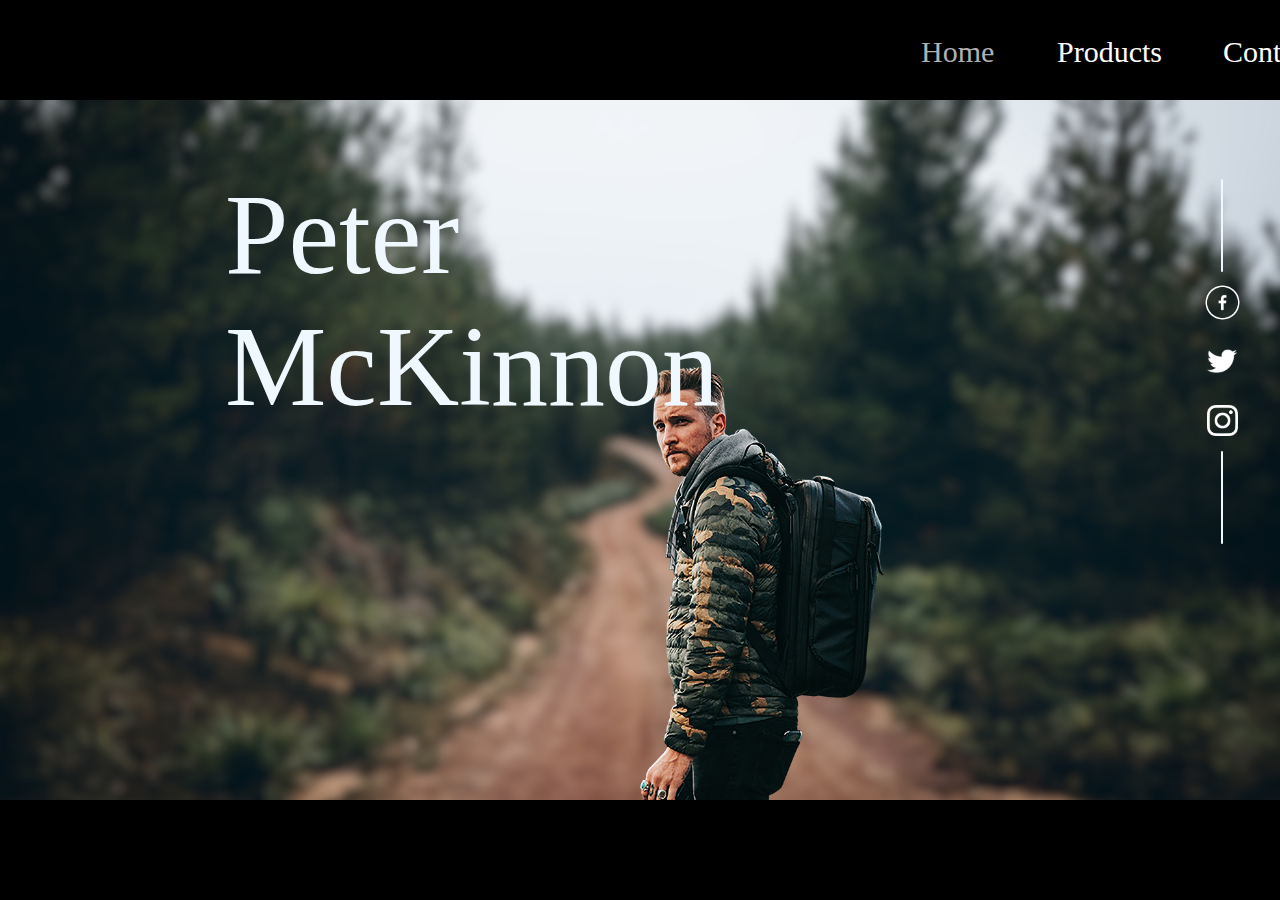
<file: index.html>
<!DOCTYPE html>
<html lang="en">
<head>
    <meta charset="UTF-8">
    <meta property="og:image" content="https://www.google.com/url?sa=i&url=https%3A%2F%2Fbuildingupbaylee.wordpress.com%2F2020%2F09%2F10%2Fpeter-mckinnon%2F&psig=AOvVaw3aJMtJ9O9Y0azaxZ7RY9kr&ust=1701092974687000&source=images&cd=vfe&opi=89978449&ved=0CBIQjRxqFwoTCKj2pa3n4YIDFQAAAAAdAAAAABAE">
    <meta property="og:title" content="Peter Mckinnon | Photography and Filmaking">
    <meta property="og:description" content="Pter Mckinnon is a canadian Photographer and Filmaker ...">
    <title>Peter McKinnon: Photography and Filmmaking</title>
    <link rel="stylesheet" type="text/css" href="styles.css">
    
</head>
<body>
    <header>
        
        
        <img class="peter" src="peter mck stocks/peter png2.png" alt="">
        <div class="upper-bar">
            <div class="navigation-menu">
                <a href="#" class="home">Home</a>
                <a href="products.html" class="products">Products</a>
                <a href="contact.html" class="contact">Contact</a>
                <a href="about.html" class="about">About</a>
            </div>
        </div>
        <div class="lower-bar"></div>
        <div class="Peter-name">
            <h1 class="pet">Peter<br>McKinnon</h1>

        </div>
        <div class="social-media">
            <a href="https://www.facebook.com/petermckinnonphoto/" target="_blank"><svg class="fb" xmlns="http://www.w3.org/2000/svg" xmlns:xlink="http://www.w3.org/1999/xlink" width="47" height="47" viewBox="0 0 47 47">
                <image id="_Pngtree_facebook_white_icon_3570425" data-name="—Pngtree—facebook white icon_3570425" width="47" height="47" xlink:href="[data-uri]"/>
              </svg></a>
            <a href="https://twitter.com/petermckinnon" target="_blank"><svg class="twit" xmlns="http://www.w3.org/2000/svg" xmlns:xlink="http://www.w3.org/1999/xlink" width="51" height="50" viewBox="0 0 51 50">
                <defs>
                  <pattern id="pattern" preserveAspectRatio="none" width="100%" height="100%" viewBox="0 0 1200 1200">
                    <image width="1200" height="1200" xlink:href="[data-uri]"/>
                  </pattern>
                </defs>
                <rect id="_Pngtree_white_twitter_icon_png_3562062" data-name="—Pngtree—white twitter icon png_3562062" width="51" height="50" fill="url(#pattern)"/>
            </svg></a>
            <a href="https://www.instagram.com/petermckinnon/" target="_blank"><svg  class="insta" xmlns="http://www.w3.org/2000/svg" xmlns:xlink="http://www.w3.org/1999/xlink" width="31" height="31" viewBox="0 0 31 31">
                <image id="logo-ig-32477" width="31" height="31" xlink:href="[data-uri]"/>
            </svg></a>
        </div>
        <div class="social-media-bars">
            <div class="barUpper"></div>
            <div class="barLower"></div>
        </div>
        
        
    </header>


    
</body>
</html>
</file>
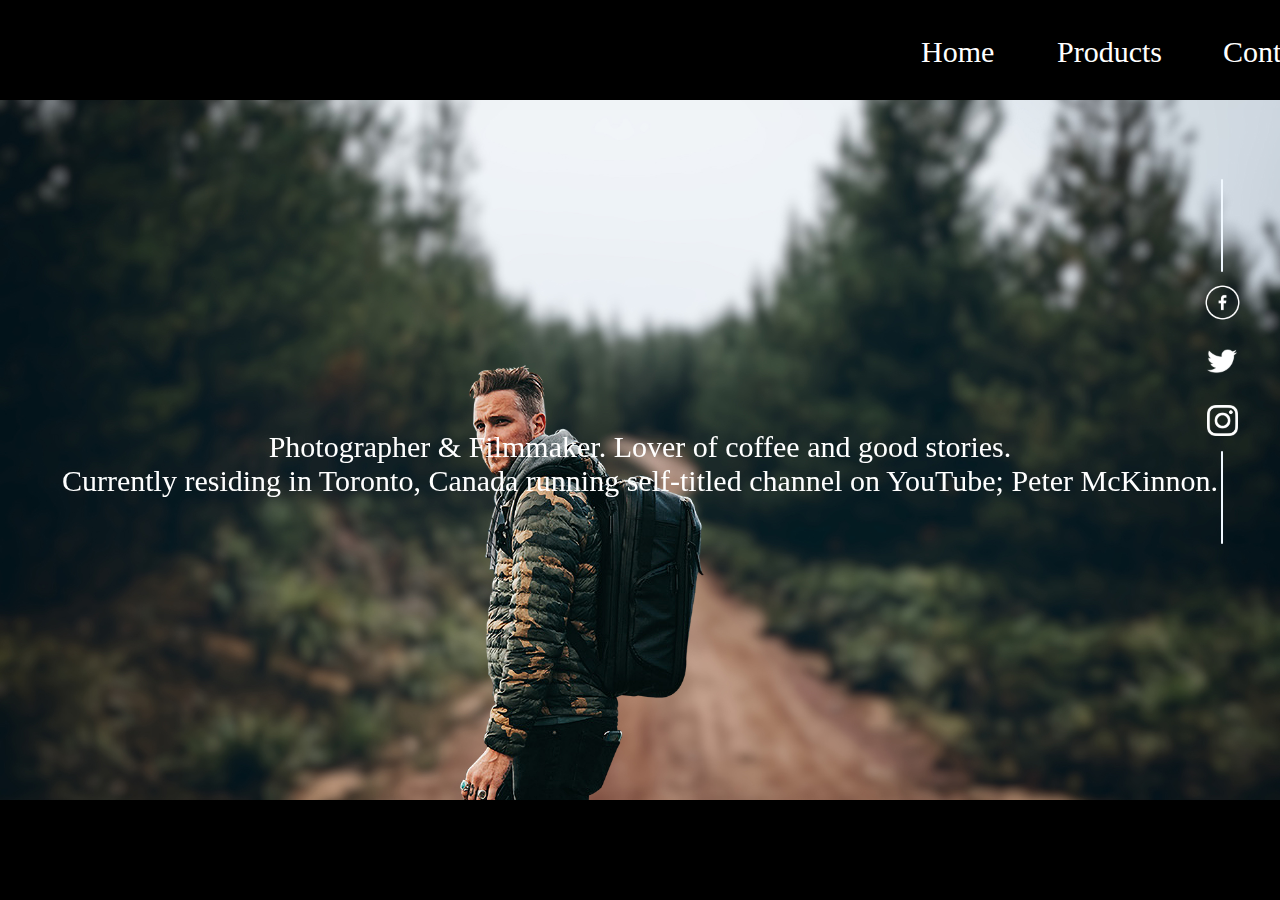
<file: about.html>
<!DOCTYPE html>
<html lang="en">
<head>
    <meta charset="UTF-8">
    
    <title>Peter McKinnon: Photography and Filmmaking</title>
    <link rel="stylesheet" type="text/css" href="styles_about.css">
</head>
<body>
    <header>
        
        
        
        <div class="upper-bar">
            <div class="navigation-menu">
                <a href="index.html" class="home">Home</a>
                <a href="products.html" class="products">Products</a>
                <a href="contact.html" class="contact">Contact</a>
                <a href="about.html" class="about">About</a>
            </div>
        </div>
        <div>
            <img  src="peter mck stocks/peter png2.png" class="peter-pic" alt="">
            <p class="text-about">Photographer & Filmmaker. Lover of coffee and good stories. <br>Currently
                residing in Toronto, Canada running self-titled channel on YouTube; Peter McKinnon.  </p>
        </div>
        <div class="lower-bar"></div>
        <div class="social-media">
            <a href="https://www.facebook.com/petermckinnonphoto/" target="_blank"><svg class="fb" xmlns="http://www.w3.org/2000/svg" xmlns:xlink="http://www.w3.org/1999/xlink" width="47" height="47" viewBox="0 0 47 47">
                <image id="_Pngtree_facebook_white_icon_3570425" data-name="—Pngtree—facebook white icon_3570425" width="47" height="47" xlink:href="[data-uri]"/>
              </svg></a>
            <a href="https://twitter.com/petermckinnon" target="_blank"><svg class="twit" xmlns="http://www.w3.org/2000/svg" xmlns:xlink="http://www.w3.org/1999/xlink" width="51" height="50" viewBox="0 0 51 50">
                <defs>
                  <pattern id="pattern" preserveAspectRatio="none" width="100%" height="100%" viewBox="0 0 1200 1200">
                    <image width="1200" height="1200" xlink:href="[data-uri]"/>
                  </pattern>
                </defs>
                <rect id="_Pngtree_white_twitter_icon_png_3562062" data-name="—Pngtree—white twitter icon png_3562062" width="51" height="50" fill="url(#pattern)"/>
            </svg></a>
            <a href="https://www.instagram.com/petermckinnon/" target="_blank"><svg  class="insta" xmlns="http://www.w3.org/2000/svg" xmlns:xlink="http://www.w3.org/1999/xlink" width="31" height="31" viewBox="0 0 31 31">
                <image id="logo-ig-32477" width="31" height="31" xlink:href="[data-uri]"/>
            </svg></a>
        </div>
        <div class="social-media-bars">
            <div class="barUpper"></div>
            <div class="barLower"></div>
        </div>
        
        
        
        
        
    </header>


    
</body>
</html>
</file>
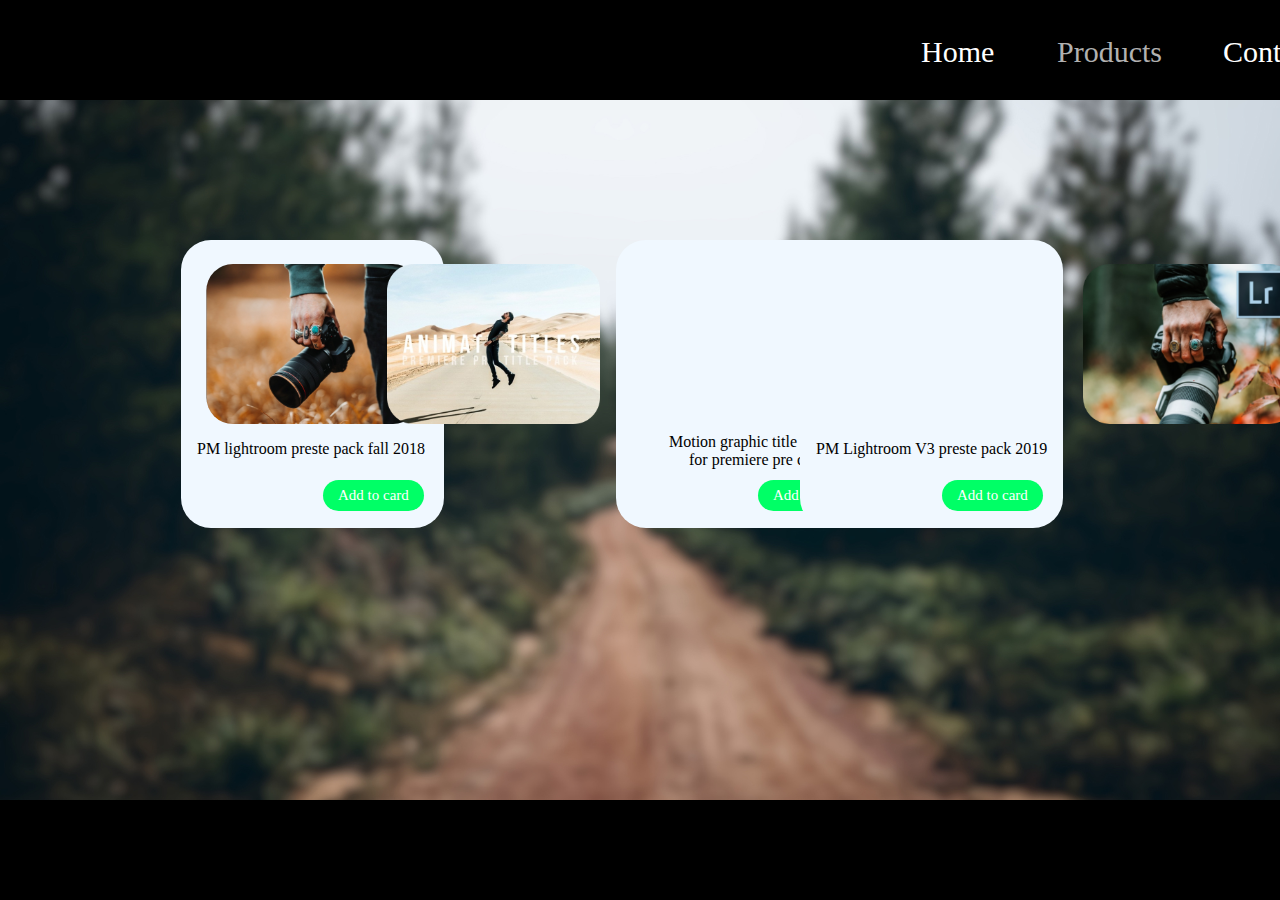
<file: products.html>
<!DOCTYPE html>
<html lang="en">
<head>
    <meta charset="UTF-8">
    
    <title>Peter McKinnon: Photography and Filmmaking</title>
    <link rel="stylesheet" type="text/css" href="styles_products.css">
</head>
<body>
    <header>
        
        
        
        <div class="upper-bar">
            <div class="navigation-menu">
                <a href="index.html" class="home">Home</a>
                <a href="#" class="products">Products</a>
                <a href="contact.html" class="contact">Contact</a>
                <a href="about.html" class="about">About</a>
            </div>
        </div>
        <div class="lower-bar"></div>
        <div class="presets">
            <div class="p1"><svg class="p1-img" xmlns="http://www.w3.org/2000/svg" xmlns:xlink="http://www.w3.org/1999/xlink" width="304" height="228" viewBox="0 0 304 228">
                <defs>
                  <pattern id="pattern" preserveAspectRatio="none" width="100%" height="100%" viewBox="0 0 1240 932">
                    <image width="1240" height="932" xlink:href="[data-uri]"/>
                  </pattern>
                </defs>
                <rect id="jlKG0bQVI0" width="304" height="228" rx="38" fill="url(#pattern)"/>
              </svg>
              <p class="text-p1">Motion graphic title pack<br> for premiere pre cc</p>
              <a href="#" class="card-p1">Add to card</a>
            </div>
            <div class="p2">
                <img class="p2-img" src="peter mck stocks/72hw7XhuNw@2x.png" alt="">
                <p class="text-p2">PM Lightroom V3 preste pack 2019</p>
                <a href="#" class="card-p1">Add to card</a>
            </div>
            <div class="p3">
                <img class="p3-img" src="peter mck stocks/LPzGV38mBt@2x.png" alt="">
                <p class="text-p3">PM lightroom preste pack fall 2018
                </p>
                <a href="#" class="card-p1">Add to card</a>
            </div>
        </div>
        
        
        
        
        
        
    </header>


    
</body>
</html>
</file>
<file: styles.css>
*{
    margin:0;
    padding: 0;
    box-sizing: border-box;

}
header{
    height: 100vh;
    background-color: black;
    background-image: url(peter\ mck\ stocks/background2.jpg);
    background-size:100%;
    position: relative;
    overflow: hidden;
    /*filter: blur(5px);*/
}
.upper-bar{
    width: 100%;
    height: 100px;
    background-color: #000;
    position: absolute;
    top: 0;
    animation: upbar 1.2s ease-out;
}


.lower-bar{
    width: 100%;
    height: 100px;
    background-color: #000;
    position: absolute;
    bottom: 0;
    animation: lowerbar 1.2s ease-out;
}

.peter{
    height: 650px;
    position: absolute;
    transform: rotateY(180deg);
    right: 230px;
    bottom: -10px;
    animation: pete 1s ease-in 0.4s;
    animation-fill-mode: backwards;
    
}
.Peter-name{
    position: absolute;
    top:169px;
    left:225px;
    font-size: 57px;
    font-family:"Tahu!";
    color: aliceblue;
    font-weight: 100;
}
.pet{
    font-weight: 100;
}

.navigation-menu{
    font-family: "Tragic Marker";
    display: inline-block;
    color: white;
    font-size: 30px;
    position: relative;
    right:-121px;
    top:-11px;
}
.home{
    color:rgb(177, 177, 177) ;
    position: absolute;
    left:800px;
    top:32px;
    transition: all 0.2s ease-in;
}
.products{
    
    position: absolute;
    left:936px;
    top:32px;
    transition: all 0.2s ease-in;

}
.contact{
    
    /*display: inline;*/
    position: absolute;
    left:1102px;
    top:32px;
    transition: all 0.2s ease-in;
    
}
.about{
    
    /*display: inline;*/
    position: absolute;
    left:1263px;
    top:32px;
    transition: all 0.2s ease-in;
    
}
.home:hover,.about:hover,.contact:hover,.products:hover{
    color:rgb(177, 177, 177) ;
    transform: scale(1.1);
   
}
/*h3{
    display: inline-block;
}*/
a{
    text-decoration: none;
    color: white;
}

@keyframes upbar{
    0%{
        transform: translateY(-60px);
        opacity: 0;
    }
    100%{
        transform:translateY(0px);
        opacity:1;
    }
}
@keyframes lowerbar{
    0%{
        transform: translateY(+60px);
        opacity: 0;
    }
    100%{
        transform:translateY(0px);
        opacity:1;
    }
}

@keyframes pete{
    0%{
        opacity: 0;
    }
    100%{
        opacity: 1;
    }
}

.social-media{
    position: absolute;
    right: 30px;
    top :200px;
    animation: pete 1s ease-out 0.2s;
    animation-fill-mode: backwards;
}
.twit{
    position: absolute;
    top:137px;
    right:4px
}
.fb{
    position: absolute;
    right: 4.5px;
    top:79px;
}
.insta{
    position: absolute;
    top: 205px;
    right:12.2px;
}
.barUpper{
    background-color: aliceblue;
    height: 93px;
    width: 2.3px;
    position: absolute;
    right: 57px;
    top :179px;
    animation: barlow 1s ease-out;
    border-radius: 100px;
}
.barLower{
    background-color: aliceblue;
    height: 93px;
    width: 2.3px;
    position: absolute;
    right: 57px;
    top :451px;
    animation: barUp 1s ease-out;
    border-radius: 100px;
}
@keyframes barUp{
    0%{
        opacity: 0;
        transform: translateY(20px);
    }
    100%{
        opacity: 1;
        transform: translateY(0);
    }
}
@keyframes barlow{
    0%{
        opacity: 0;
        transform: translateY(-20px);
    }
    100%{
        opacity: 1;
        transform: translateY(0);
    }
}
</file>
<file: styles_about.css>
*{
    margin:0;
    padding: 0;
    box-sizing: border-box;

}
header{
    height: 100vh;
    background-color: black;
    background-image: url(peter\ mck\ stocks/background2.jpg);
    background-size:100%;
    position: relative;
    overflow: hidden;
    /*filter: blur(5px);*/
}
.upper-bar{
    width: 100%;
    height: 100px;
    background-color: #000;
    position: absolute;
    top: 0;
    /*animation: upbar 1.2s ease-out;*/
}


.lower-bar{
    width: 100%;
    height: 100px;
    background-color: #000;
    position: absolute;
    bottom: 0;
    /*animation: lowerbar 1.2s ease-out;*/
}





.navigation-menu{
    font-family: "Tragic Marker";
    display: inline-block;
    color: white;
    font-size: 30px;
    position: relative;
    right:-121px;
    top:-11px;
}
.home{
    
    position: absolute;
    left:800px;
    top:32px;
    transition: all 0.2s ease-in;
}
.products{
    
    position: absolute;
    left:936px;
    top:32px;
    transition: all 0.2s ease-in;

}
.contact{
    
    /*display: inline;*/
    position: absolute;
    left:1102px;
    top:32px;
    transition: all 0.2s ease-in;
    
}
.about{
    
    /*display: inline;*/
    color:rgb(177, 177, 177) ;
    position: absolute;
    left:1263px;
    top:32px;
    transition: all 0.2s ease-in;
    
}
.home:hover,.about:hover,.contact:hover,.products:hover{
    color:rgb(177, 177, 177) ;
    transform: scale(1.1);
}

a{
    text-decoration: none;
    color: white;
}



@keyframes fadeIn{
    0%{
        opacity: 0;
    }
    100%{
        opacity: 1;
    }
}
.peter-pic{
    height: 650px;
    position: absolute;
    transform: rotateY(180deg);
    right: 410px;
    bottom: -10px;
    /*animation: pete 1s ease-in 0.4s;
    animation-fill-mode: backwards;*/
    
}
.text-about{
    font-family: "tahu!";
    font-size: 30px;
    position: relative;
    top:430px;
    /*left:300px;*/
    text-align: center;
    color: white;
}
.social-media{
    position: absolute;
    right: 30px;
    top :200px;
    animation: pete 1s ease-out 0.2s;
    animation-fill-mode: backwards;
}
.twit{
    position: absolute;
    top:137px;
    right:4px
}
.fb{
    position: absolute;
    right: 4.5px;
    top:79px;
}
.insta{
    position: absolute;
    top: 205px;
    right:12.2px;
}
.barUpper{
    background-color: aliceblue;
    height: 93px;
    width: 2.3px;
    position: absolute;
    right: 57px;
    top :179px;
    border-radius: 100px;
    /*animation: barlow 1s ease-out;*/
}
.barLower{
    background-color: aliceblue;
    height: 93px;
    width: 2.3px;
    position: absolute;
    right: 57px;
    top :451px;
    border-radius: 100px;
    /*animation: barUp 1s ease-out;*/
}
</file>
<file: styles_products.css>
*{
    margin:0;
    padding: 0;
    box-sizing: border-box;

}
header{
    height: 100vh;
    background-color: black;
    background-image: url(peter\ mck\ stocks/background2.jpg);
    background-size:100%;
    position: relative;
    overflow: hidden;
    /*filter: blur(5px);*/
}
.upper-bar{
    width: 100%;
    height: 100px;
    background-color: #000;
    position: absolute;
    top: 0;
    /*animation: upbar 1.2s ease-out;*/
}


.lower-bar{
    width: 100%;
    height: 100px;
    background-color: #000;
    position: absolute;
    bottom: 0;
    /*animation: lowerbar 1.2s ease-out;*/
}





.navigation-menu{
    font-family: "Tragic Marker";
    display: inline-block;
    color: white;
    font-size: 30px;
    position: relative;
    right:-121px;
    top:-11px;
}
.home{
    
    position: absolute;
    left:800px;
    top:32px;
    transition: all 0.2s ease-in;
}
.products{
    color:rgb(177, 177, 177) ;
    position: absolute;
    left:936px;
    top:32px;
    transition: all 0.2s ease-in;

}
.contact{
    
    /*display: inline;*/
    position: absolute;
    left:1102px;
    top:32px;
    transition: all 0.2s ease-in;
    
}
.about{
    
    /*display: inline;*/
    position: absolute;
    left:1263px;
    top:32px;
    transition: all 0.2s ease-in;
    
}
.home:hover,.about:hover,.contact:hover,.products:hover{
    color:rgb(177, 177, 177) ;
    transform: scale(1.1);
   
}

a{
    text-decoration: none;
    color: white;
}



@keyframes fadeIn{
    0%{
        opacity: 0;
    }
    100%{
        opacity: 1;
    }
}
.p1{
    height: 288px;
    width: 263px;
    background-color: aliceblue;
    position: absolute;
    border-radius: 30px;
    left:616px;
    top:240px;
}
.p2{
    height: 288px;
    width: 263px;
    background-color: aliceblue;
    position: absolute;
    border-radius: 30px;
    right:217px;
    top:240px;
}
.p3{
    height: 288px;
    width: 263px;
    background-color: aliceblue;
    position: absolute;
    border-radius: 30px;
    left: 181px;
    top:240px;
}
.p1-img{
    height:160px;
    position: absolute;
    left:-455px;
    top:24px;
    z-index: 1;

}
.p2-img{
    height:160px;
    position: absolute;
    left:-413px;
    top:24px;
    z-index: 1;

}
.p3-img{
    height:160px;
    position: absolute;
    right:-852px;
    top:24px;
    z-index: 1;

}
.text-p1{
    font-family: "Times New Roman";
    position: absolute;
    top:193px;
    left:53px;
    text-align: center;
}
.text-p2{
    
    font-family: "Times New Roman";
    position: absolute;
    top:200px;
    left:16px;
    text-align: center;
    
}
.text-p3{
    font-family: "Times New Roman";
    position: absolute;
    top:200px;
    left:16px;
    text-align: center;

}
.card-p1{
    padding: 7px 15px;
    background-color: #00FF66;
    border-radius: 100px;
    position: absolute;
    top:240px;
    left: 142px;
    font-size: 15px;
    transition: all 0.3s;
    font-family: "Times New Roman";
}
.card-p1:hover{
    /*background-color: #4bfa91;*/
    transform: scale(1.09);
}
</file>
